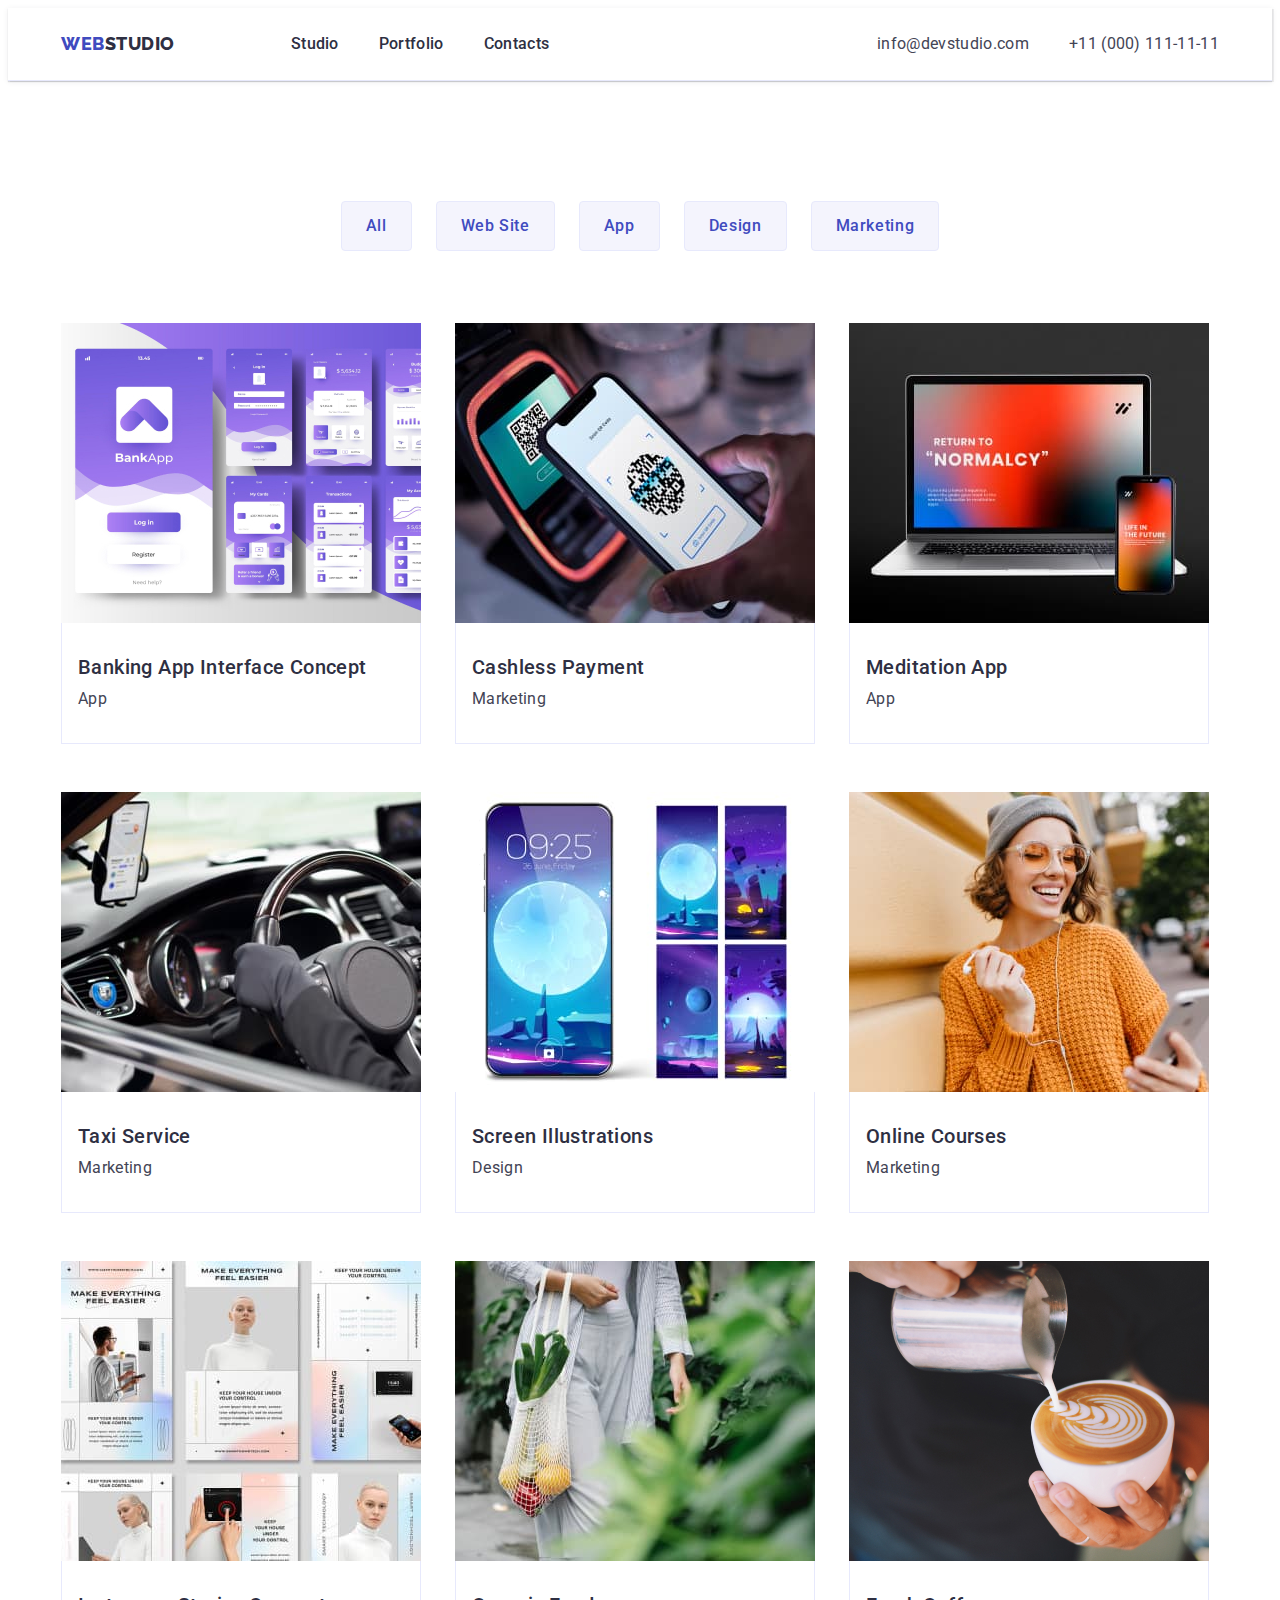
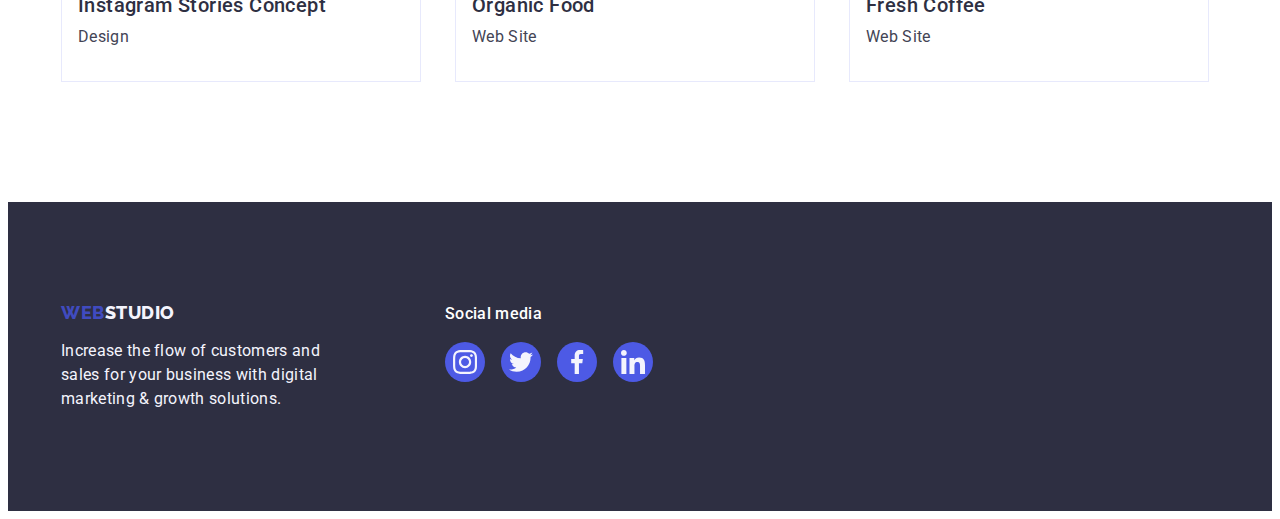
<file: portfolio.html>
<!DOCTYPE html>
<html lang="en">
  <head>
    <meta charset="UTF-8" />
    <meta name="viewport" content="width=device-width, initial-scale=1.0" />
    <title>Portfolio</title>
    <link rel="preconnect" href="https://fonts.googleapis.com" />
    <link rel="preconnect" href="https://fonts.gstatic.com" crossorigin />
    <link
      href="https://fonts.googleapis.com/css2?family=Raleway:wght@800&family=Roboto:wght@400;500;700;900&display=swap"
      rel="stylesheet"
    />
    <link
      rel="stylesheet"
      href="https://cdnjs.cloudflare.com/ajax/libs/modern-normalize/2.0.0/modern-normalize.min.css"
      integrity="sha512-4xo8blKMVCiXpTaLzQSLSw3KFOVPWhm/TRtuPVc4WG6kUgjH6J03IBuG7JZPkcWMxJ5huwaBpOpnwYElP/m6wg=="
      crossorigin="anonymous"
      referrerpolicy="no-referrer"
    />
    <link href="./css/styles.css" rel="stylesheet" />
  </head>
  <body>
    <header class="header">
      <div class="header-div container">
        <nav class="navigation">
          <a href="./index.html" class="logo link"
            >Web<span class="logo-studio">Studio</span></a
          >
          <ul class="menu">
            <li><a href="./index.html" class="index-link link">Studio</a></li>
            <li>
              <a href="./portfolio.html" class="index-link link">Portfolio</a>
            </li>
            <li><a href="" class="index-link link">Contacts</a></li>
          </ul>
        </nav>
        <address class="address">
          <ul class="list address-list">
            <li>
              <a href="mailto:info@devstudio.com" class="address-link link"
                >info@devstudio.com</a
              >
            </li>
            <li>
              <a href="tel:+110001111111" class="address-link link"
                >+11 (000) 111-11-11</a
              >
            </li>
          </ul>
        </address>
      </div>
    </header>
    <main>
      <section class="portfolio-section section">
        <div class="container">
          <h1 class="visually-hidden">Nagłówek</h1>
          <ul class="list portfolio-button-list">
            <li><button type="button" class="filters-button">All</button></li>
            <li>
              <button type="button" class="filters-button">Web Site</button>
            </li>
            <li><button type="button" class="filters-button">App</button></li>
            <li>
              <button type="button" class="filters-button">Design</button>
            </li>
            <li>
              <button type="button" class="filters-button">Marketing</button>
            </li>
          </ul>
          <ul class="list portfolio-list">
            <li class="portfolio-list-listing">
              <a class="link portfolio-list-link" href="">
                <img
                  src="./images/appscreenshots.jpg"
                  alt="screenshots of banking mobile app user interface"
                  height="300"
                  width="360"
                />
                <div class="portfolio-list-app-name">
                  <h2 class="list-images-header">
                    Banking App Interface Concept
                  </h2>
                  <p class="list-paragraph">App</p>
                </div>
              </a>
            </li>
            <li class="portfolio-list-listing">
              <a class="link portfolio-list-link" href="">
                <img
                  src="./images/paymentterminal.jpg"
                  alt="photo of smartphone and cashless payment terminal while paying"
                  height="300"
                  width="360"
                />
                <div class="portfolio-list-app-name">
                  <h2 class="list-images-header">Cashless Payment</h2>
                  <p class="list-paragraph">Marketing</p>
                </div>
              </a>
            </li>
            <li class="portfolio-list-listing">
              <a class="link portfolio-list-link" href="">
                <img
                  src="./images/laptop.jpg"
                  alt="photo of PC and smartphone with meditation app on screen"
                  height="300"
                  width="360"
                />
                <div class="portfolio-list-app-name">
                  <h2 class="list-images-header">Meditation App</h2>
                  <p class="list-paragraph">App</p>
                </div>
              </a>
            </li>
            <li class="portfolio-list-listing">
              <a class="link portfolio-list-link" href="">
                <img
                  src="./images/drivingcar.jpg"
                  alt="photo of taxi driver with hands on streering wheel and smartphone in smartphone holder on windshield"
                  height="300"
                  width="360"
                />
                <div class="portfolio-list-app-name">
                  <h2 class="list-images-header">Taxi Service</h2>
                  <p class="list-paragraph">Marketing</p>
                </div>
              </a>
            </li>
            <li class="portfolio-list-listing">
              <a class="link portfolio-list-link" href="">
                <img
                  src="./images/screenillustations.jpg"
                  alt="five screenshots of of smartphone screen with moon wallpapers"
                  height="300"
                  width="360"
                />
                <div class="portfolio-list-app-name">
                  <h2 class="list-images-header">Screen Illustrations</h2>
                  <p class="list-paragraph">Design</p>
                </div>
              </a>
            </li>
            <li class="portfolio-list-listing">
              <a class="link portfolio-list-link" href="">
                <img
                  src="./images/womanwithearphones.jpg"
                  alt="photo of woman in orange sweater and orange glasses smiling and listening to course on earphones"
                  height="300"
                  width="360"
                />
                <div class="portfolio-list-app-name">
                  <h2 class="list-images-header">Online Courses</h2>
                  <p class="list-paragraph">Marketing</p>
                </div>
              </a>
            </li>
            <li class="portfolio-list-listing">
              <a class="link portfolio-list-link" href="">
                <img
                  src="./images/instagramscreens.jpg"
                  alt="screenshots of new concept of instagram app stories look"
                  height="300"
                  width="360"
                />
                <div class="portfolio-list-app-name">
                  <h2 class="list-images-header">Instagram Stories Concept</h2>
                  <p class="list-paragraph">Design</p>
                </div>
              </a>
            </li>
            <li class="portfolio-list-listing">
              <a class="link portfolio-list-link" href="">
                <img
                  src="./images/organicfood.jpg"
                  alt="person with bag of vegetables"
                  height="300"
                  width="360"
                />
                <div class="portfolio-list-app-name">
                  <h2 class="list-images-header">Organic Food</h2>
                  <p class="list-paragraph">Web Site</p>
                </div>
              </a>
            </li>
            <li class="portfolio-list-listing">
              <a class="link portfolio-list-link" href="">
                <img
                  src="./images/coffee.jpg"
                  alt="photo of pouring milk into coffee cup"
                  height="300"
                  width="360"
                />
                <div class="portfolio-list-app-name">
                  <h2 class="list-images-header">Fresh Coffee</h2>
                  <p class="list-paragraph">Web Site</p>
                </div>
              </a>
            </li>
          </ul>
        </div>
      </section>
    </main>
    <footer class="footer">
      <div class="container footer-display">
        <div class="footer-divone">
        <a href="./index.html" class="logo link footer-logo-class"
          >Web<span class="footer-logo">Studio</span></a
        >
        <p class="footer-text">
          Increase the flow of customers and sales for your business with
          digital marketing & growth solutions.
        </p>
      </div>
      <div class="footer-divtwo">
        <p class="footer-social-media">Social media</p>
        <ul class="list footer-social-media-list">
          <li class="footer-social-media-list-listing">
            <a href="" class="footer-social-media-list-link"><svg width="24" height="24" class="footer-svg">
              <use href="./images/icons.svg#icon-instagram"></use>
            </svg>
          </a>
          </li>
          <li class="footer-social-media-list-listing">
            <a href="" class="footer-social-media-list-link"><svg width="24" height="24" class="footer-svg">
              <use href="./images/icons.svg#icon-twitter"></use>
            </svg>
          </a>
          </li>
          <li class="footer-social-media-list-listing">
            <a href="" class="footer-social-media-list-link"><svg width="24" height="24" class="footer-svg">
              <use href="./images/icons.svg#icon-facebook"></use>
            </svg>
          </a>
          </li>
          <li class="footer-social-media-list-listing">
            <a href="" class="footer-social-media-list-link"><svg width="24" height="24" class="footer-svg">
              <use href="./images/icons.svg#icon-linkedin"></use>
            </svg>
          </a>
          </li>
        </ul>
      </div>
      </div>
    </footer>
  </body>
</html>
</file>
<file: css/styles.css>
:root {
  --color-primary-brand: #4d5ae5;
  --color-pressed-state: #404bbf;
  --color-dark: #2e2f42;
  --color-success: #31d0aa;
  --color-text: #434455;
  --color-subtle-text: #8e8f99;
  --color-accent: #e7e9fc;
  --color-light: #f4f4fd;
  --color-modal-overlay: #2e2f42;
  --color-white-background: #ffffff;
  --color-modal-background: #ecf1f4;
}

body {
  font-family: "Roboto", sans-serif;
  color: #434455;
  background-color: #ffffff;
}

h1,
h2,
h3,
p,
ul {
  box-sizing: border-box;
  margin: 0;
  padding: 0;
}

.address {
  font-style: normal;
  margin: auto;
  margin-right: 0;
}

.address-link {
  line-height: 1.5;
  letter-spacing: 0.02em;
  color: var(--color-text);
}

.address-list {
  display: flex;
  gap: 40px;
}

.container {
  width: 1158px;
  margin: 0 auto;

}

.container-title {
margin-top: 69px;
margin-bottom: 69px;
}
.customers-list {
  display: flex;
  gap: 24px;
  align-items: center;
  justify-content: center;
}

.customers-list-link {
  width: 100%;
  height: 100%;
  border: 1px solid #8e8f99;
  border-radius: 4px;
  display: flex;
  align-items: center;
  justify-content: center;
  color: var(--color-subtle-text);
}
.customers-list-link:hover {
  color: var(--color-pressed-state);
  border-color: var(--color-pressed-state);
}

.customers-list-link:focus {
  color: var(--color-pressed-state);
  border-color: var(--color-pressed-state);
}

.customers-list-listing {
  width: calc((100% - 120px) / 6);
  height: 88px;
}

.customers-list-svg {
  fill: currentColor;
  
}

.doing {
  padding-bottom: 120px;
}

.doing-list {
  width: calc((100% - 48px) / 3);
}

.employee {
  padding: 32px 0px;
}

.employee-name {
  font-weight: 500;
  font-size: 20px;
  line-height: 1.2;
  letter-spacing: 0.02em;
  color: var(--color-dark);
  margin-bottom: 8px;
  text-align: center;
}

.employee-position {
  font-size: 16px;
  line-height: 1.5;
  letter-spacing: 0.02em;
  color: var(--color-text);
  text-align: center;
  margin-bottom: 8px;
}

.filters-button {
  font-family: "Roboto", sans-serif;
  font-weight: 500;
  font-size: 16px;
  line-height: 1.5;
  letter-spacing: 0.04em;
  color: var(--color-pressed-state);
  background-color: var(--color-light);
  cursor: pointer;
  padding: 12px 24px;
  border: 1px solid var(--color-accent);
  border-radius: 4px;
}

.filters-button:hover {
  font-family: inherit;
  color: #ffffff;
  background-color: #404bbf;
  border: 1px solid transparent;
  box-shadow: 0px 2px 2px 0px rgba(0, 0, 0, 0.12), 0px 2px 1px 0px rgba(0, 0, 0, 0.08), 0px 3px 1px 0px rgba(0, 0, 0, 0.10);
}

.filters-button:focus {
  color: #ffffff;
  background-color: #404bbf;
  border: 1px solid transparent;
  box-shadow: 0px 2px 2px 0px rgba(0, 0, 0, 0.12), 0px 2px 1px 0px rgba(0, 0, 0, 0.08), 0px 3px 1px 0px rgba(0, 0, 0, 0.10);
}
.footer-text {
  line-height: 1.5;
  color: var(--color-light);
  letter-spacing: 0.02em;
  max-width: 264px;
}

.footer {
  background-color: var(--color-dark);
  padding: 100px 0;
}

.footer-display {
  display: flex;
  align-items: baseline;
}

.footer-divone {
  margin-right: 120px;
}

.footer-logo {
  color: var(--color-light);
}

.footer-logo-class {
  display: inline-block;
  margin-bottom: 16px;
}

.footer-social-media {
  font-weight: 500;
  font-size: 16px;
  line-height: 1.5;
  letter-spacing: 0.02em;
color: var(--color-white-background);
margin-bottom: 16px;
}

.footer-social-media-list {
  display: flex;
  gap: 16px;
}

.footer-social-media-list-listing {
  height: 40px;
  width: 40px;
}

.footer-social-media-list-link {
  width: 100%;
  height: 100%;
  background-color: var(--color-primary-brand);
  display: flex;
  border-radius: 50%;
  align-items: center;
  justify-content: center;
}

.footer-social-media-list-link:hover {
  background-color: #31d0aa;
}

.footer-social-media-list-link:focus {
  background-color: #31d0aa;
}

.footer-svg {
  fill: #f4f4fd;
}

.header {
  border-bottom: 1px solid #e7e9fc;
  padding: 24px;
  box-shadow: 2px 1px rgba(46, 47, 66, 0.08), 0px 1px 1px rgba(46, 47, 66, 0.16),
    0px 1px 6px rgba(46, 47, 66, 0.08);
}

.header-div {
  display: flex;
}

.introduction-photo-list {
  background-color: #ffffff;
  width: calc((100% - 72px) / 4);
  border-radius: 0px 0px 4px 4px;
  box-shadow: 0px 1px 6px rgba(46, 47, 66, 0.08),
    0px 1px 1px rgba(46, 47, 66, 0.16), 0px 2px 1px rgba(46, 47, 66, 0.08);
}

.introduction-header {
  font-size: 36px;
  line-height: 1.11;
  text-align: center;
  letter-spacing: 0.02em;
  text-transform: capitalize;
  color: var(--color-dark);
  margin-bottom: 72px;
}
img {
  display: block;
}

.index-link {
  font-weight: 500;
  font-size: 16px;
  line-height: 1.5;
  letter-spacing: 0.02em;
  color: var(--color-modal-overlay);
  padding: 24px 0;
}

.link {
  text-decoration: none;
}

.link:hover {
  color: #404bbf;
}

.link:focus {
  color: #404bbf;
}

.list-images-header {
  font-weight: 500;
  font-size: 20px;
  line-height: 1.2;
  letter-spacing: 0.02em;
  color: var(--color-dark);
  margin-bottom: 8px;
}

.logo {
  font-family: "Raleway", sans-serif;
  font-weight: 800;
  font-size: 18px;
  line-height: 1.17;
  letter-spacing: 0.03em;
  text-transform: uppercase;
  color: var(--color-pressed-state);
  margin-right: 76px;
}

.logo-studio {
  color: var(--color-modal-overlay);
}

.list {
  list-style: none;
  margin: 0;
  padding: 0;
}

.list-paragraph {
  font-size: 16px;
  line-height: 1.5;
  letter-spacing: 0.02em;
  color: var(--color-text);
}

.menu {
  display: flex;
  gap: 40px;
  list-style: none;
}

.navigation {
  display: flex;
  align-items: center;
  gap: 40px;
}

.portfolio-section {
  padding-top: 96px;
  padding-bottom: 120px;
}

.portfolio-button-list {
  display: flex;
  justify-content: center;
  gap: 24px;
  margin-bottom: 72px;
}

.portfolio-list {
  display: flex;
  flex-wrap: wrap;
  column-gap: 24px;
  row-gap: 48px;
}

.portfolio-list-link {
  display: inline-block;
}

.portfolio-list-link:hover {
  box-shadow: 0px 1px 6px rgba(46, 47, 66, 0.08), 0px 1px 1px rgba(46, 47, 66, 0.16),
    0px 2px 1px rgba(46, 47, 66, 0.08);
}

.portfolio-list-link:focus {
  box-shadow: 0px 1px 6px rgba(46, 47, 66, 0.08),
    0px 1px 1px rgba(46, 47, 66, 0.16), 0px 2px 1px rgba(46, 47, 66, 0.08);
}

.portfolio-list-listing {
  width: calc((100% - 48px) / 3);
}

.portfolio-list-app-name {
  padding: 32px 16px;
  border: 1px solid #e7e9fc;
  border-top: none;
}

.section {
  padding-top: 120px;
  padding-bottom: 120px;
  margin: auto;
}

.social-media-list {
  display: flex;
  justify-content: center;
  gap: 24px;
}

.social-media-list-listing {
  width: 40px;
  height: 40px;
}
.social-media-list-link {
  width: 100%;
  height: 100%;
  background-color: var(--color-primary-brand);
  border-radius: 50%;
  display: flex;
  align-items: center;
  justify-content: center;
}

.social-media-list-link:hover {
  background-color: #404bbf;
}

.social-media-list-link:focus {
  background-color: #404bbf;
}

.social-media-icon {
  fill: var(--color-light);
}

.team {
  background-color: #f4f4fd;
  padding: 120px 0;
}

.team-list {
  display: inline-flex;
  gap: 24px;
}

.title {
  background-image: linear-gradient(
      rgba(46, 47, 66, 0.7),
      rgba(46, 47, 66, 0.7)
    ),
    url("../images/bgpeopleoffice.jpg");
  background-position: center;
  background-repeat: no-repeat;
  background-size: cover;
  background-color: var(--color-dark);
  max-width: 1440px;
}

.title-header {
  font-size: 56px;
  line-height: 1.07;
  text-align: center;
  letter-spacing: 0.02em;
  color: #ffffff;
  max-width: 496px;
  margin: auto;
}

.title-button {
  background-color: #4d5ae5;
  font-family: "Roboto", sans-serif;
  font-weight: 500;
  font-size: 16px;
  line-height: 1.5;
  letter-spacing: 0.04em;
  color: #ffffff;
  cursor: pointer;
  display: block;
  min-width: 169px;
  height: 56px;
  border: none;
  border-radius: 4px;
  margin: auto;
  margin-top: 48px;
}

.title-button:hover {
  background-color: #404bbf;
}

.title-button:focus {
  background-color: #404bbf;
}

.values {
  padding: 120px 0;
}

.values-header {
  font-weight: 500;
  font-size: 20px;
  line-height: 1.2;
  letter-spacing: 0.02em;
  color: var(--color-dark);
  margin-bottom: 8px;
}

.values-paragraph {
  font-size: 16px;
  line-height: 1.5;
  letter-spacing: 0.02em;
  color: var(--color-text);
}

.visually-hidden {
  position: absolute;
  width: 1px;
  height: 1px;
  margin: -1px;
  border: 0;
  padding: 0;
  white-space: nowrap;
  clip-path: inset(100%);
  clip: rect(0 0 0 0);
  overflow: hidden;
}

.values-icons {
  display: flex;
  align-items: center;
  justify-content: center;
  height: 112px;
  background-color: #f4f4fd;
  border-radius: 4px;
  margin-bottom: 8px;
}

.values-list {
  display: flex;
  gap: 24px;
}

.values-list-listing {
  width: calc((100% - 72px) / 4);
}
</file>
